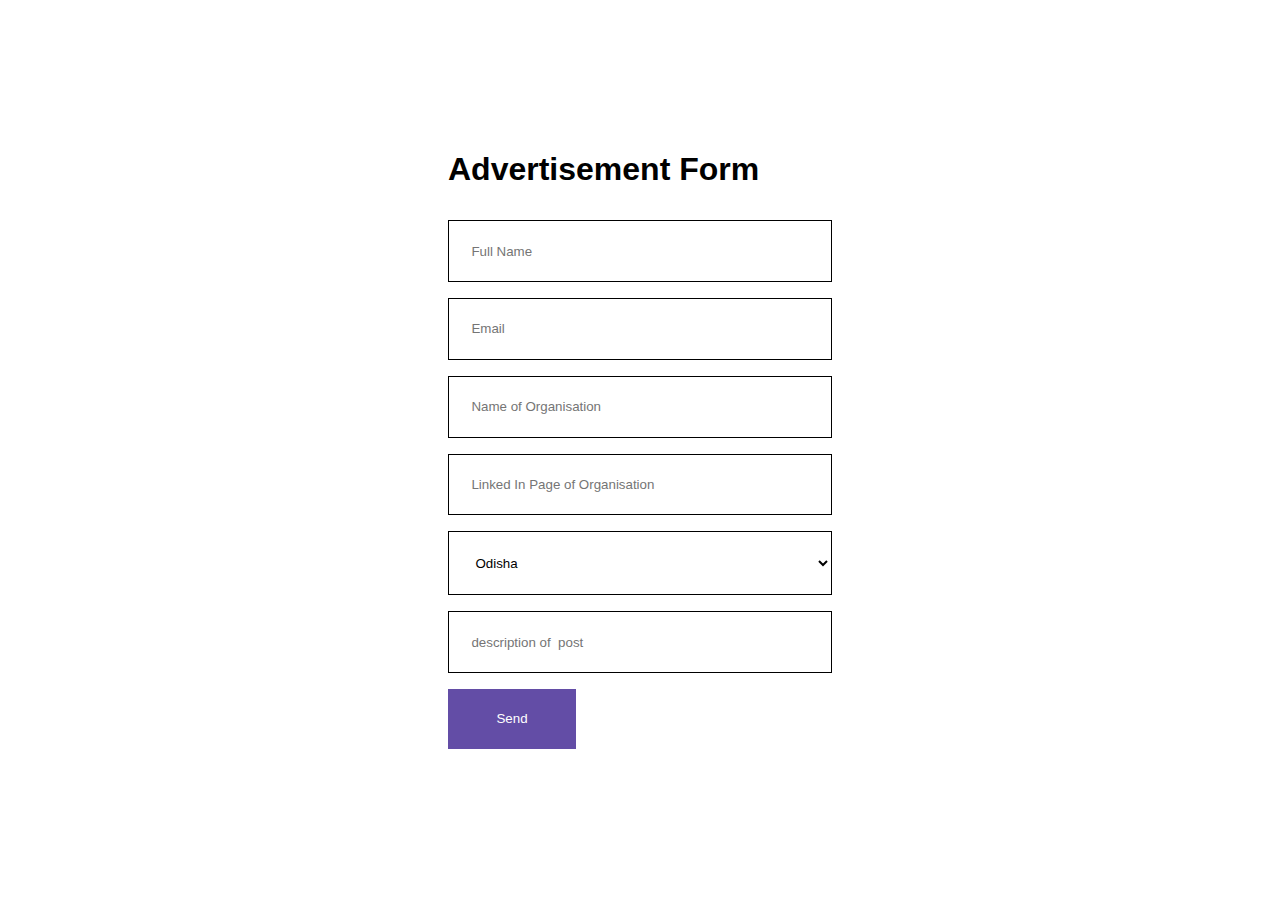
<file: casic/index.html>
<!DOCTYPE html>
<html lang="en">
<head>
    <meta charset="UTF-8">
    <meta http-equiv="X-UA-Compatible" content="IE=edge">
    <meta name="viewport" content="width=device-width, initial-scale=1.0">
    <title>HTML Advertisement Form Submission</title>
    <link rel="stylesheet" href="./style.css">
</head>
<body>
    <div class="container">
        <h1>Advertisement Form</h1>
        <form action="advertise.php" method="POST">
            <input type="text" name="name" placeholder="Full Name" required>
            <input type="email" name="email" placeholder="Email" required>
            <input type="text" name="organisation" placeholder="Name of Organisation" required>
            <input type="text" name="linked_profile" placeholder="Linked In Page of Organisation">
            <select name="state" >
                <option value='odisha'>Odisha</option>
                <option value='west_bengal'>west Bengal</option>
                <option value='bihar'>Bihar</option>
                <option value='maharahtra'>Maharashtra</option>
                <option value='kerela'>Kerela</option>
                <option value='gujarat'>Gujarat</option>
                <option value='rajasthan'>Rajasthan</option>
                <option value='tamil_naidu'>Tamil Naidu</option>
            </select>
            <input type="text" name="description1" placeholder="description of  post" required>
            <button type="submit">Send</button>
        </form>
    </div>
    
</body>
</html>
</file>
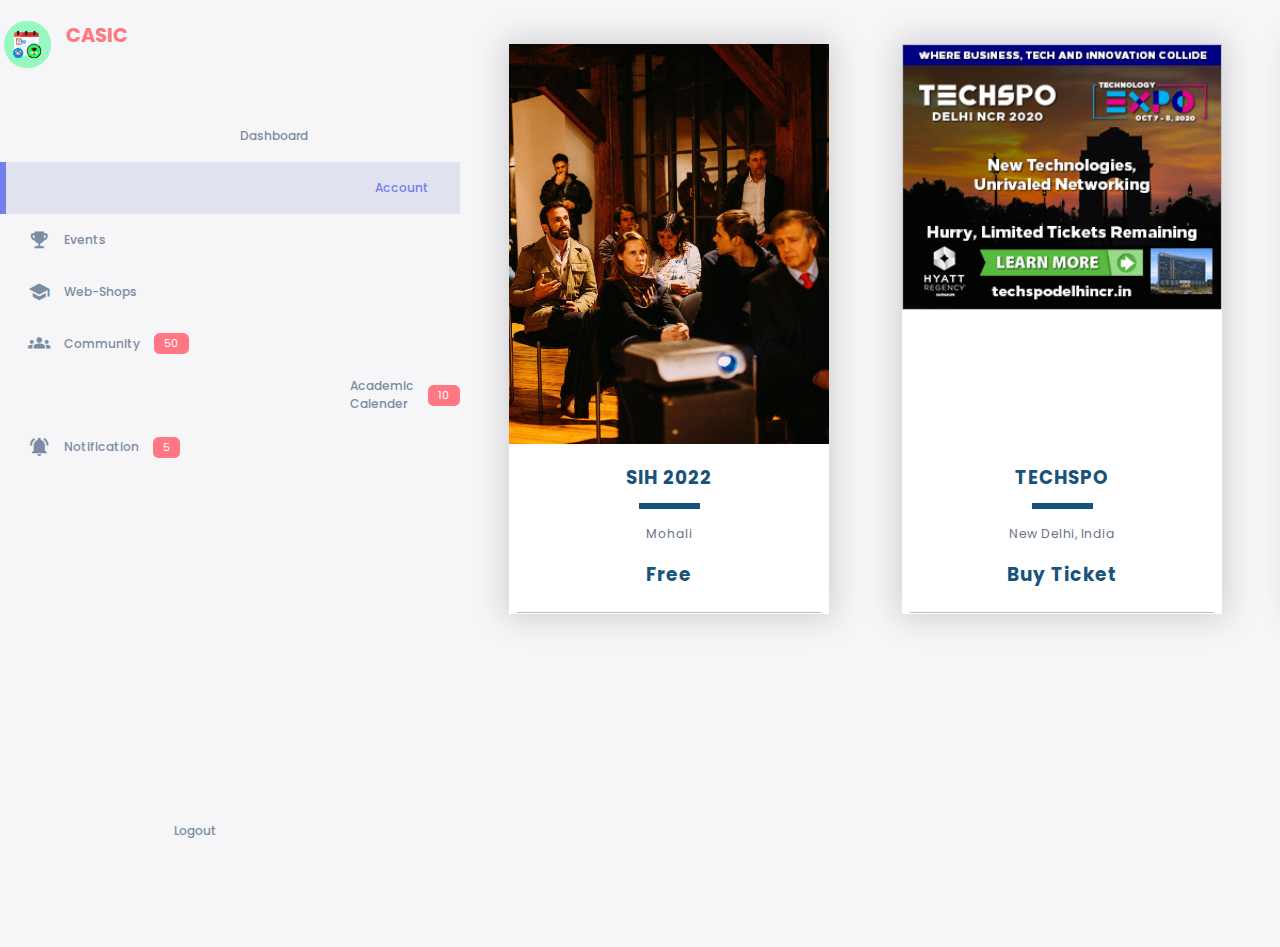
<file: casic_signup/DASHBOARD/index.html>
<html lang="en">
<head>
    <meta charset="UTF-8">
    <meta http-equiv="X-UA-Compatible" content="IE=edge">
    <meta name="viewport" content="width=device-width, initial-scale=1.0">
    <title>Responsive Dashboard</title>
    <!--MATERTIAL CDN-->
    <link href="https://fonts.googleapis.com/icon?family=Material+Icons+Sharp" rel="stylesheet">

    <!--STYLESHEET CDN-->
    <link rel="stylesheet" href="./style.css">
</head>
<body>
    <div class="container">
        <aside>
            <div class="top">
                <div class="logo">
                    <img src="images/logo1.png">
                    <h2><span class="danger">CASIC</span> </h2>
                </div>
                <div class="close" id="close-btn">
                <span class="material-icons-sharp">close</span>                        
                </div>
            </div>
            <div class="sidebar">
            <a href="#">
                <span class="material-icons-sharp">grid_view</span>
                <h3>Dashboard</h3>
            </a>
            <a href="#" class="active">
                <span class="material-icons-sharp">manage_accounts</span>
                <h3>Account</h3>
            </a>
            <a href="#">
                <span class="material-icons-sharp">emoji_events</span>
                <h3>Events</h3>
            </a>
            <a href="#">
                <span class="material-icons-sharp">school</span>
                <h3>Web-Shops</h3>
            </a>            
            <a href="#">
                <span class="material-icons-sharp">groups</span>
                <h3>Community</h3>
                <span class="message-count" >50</span>
            </a>
            <a href="https://casic-calendar.netlify.app/">
                <span class="material-icons-sharp">calendar_month</span>
                <h3>Academic Calender</h3>
                <span class="message-count" >10</span>                
            </a>            
            <a href="#">
                <span class="material-icons-sharp">notifications_active</span>
                <h3>Notification</h3>
                <span class="message-count" >5</span>
            </a>
            <a href="#">
                <span class="material-icons-sharp">logout</span>
                <h3>Logout</h3>
            </a>
            </div>                  
        </aside>

        <!--------------------------------END OF ASIDE-------------------------------------------------------->
        <main>
            
            <div class="container">
                <div class="item-container">
                    <div class="img-container">
                        <img src="./images_dash/img1.jpg" alt="Event image">
                    </div>
        
                    <div class="body-container">
                        <div class="overlay"></div>
        
                        <div class="event-info">
                            <p class="title">SIH 2022</p>
                            <div class="separator"></div>
                            <p class="info">Mohali</p>
                            <p class="price">Free</p>
        
                            <div class="additional-info">
                                <p class="info">
                                    <i class="fas fa-map-marker-alt"></i>
                                    Chandigarh University
                                </p>
                                <p class="info">
                                    <i class="far fa-calendar-alt"></i>
                                    Wed, Aug 24, 10:00 AM EDT
                                </p>
        
                                <p class="info description">
                                    Welcome! Everyone has a unique perspective after reading a book, and we would love you
                                    to share yours with us! We meet one Sunday evening <span>more...</span>
                                </p>
                            </div>
                        </div>
                        <button class="action">Book it</button>
                    </div>
                </div>
        
                <div class="item-container">
                    <div class="img-container">
                        <img src="./images_dash/img2.png" alt="Event image">
                    </div>
        
                    <div class="body-container">
                        <div class="overlay"></div>
        
                        <div class="event-info">
                            <p class="title">TECHSPO</p>
                            <div class="separator"></div>
                            <p class="info">New Delhi, India</p>
                            <p class="price">Buy Ticket</p>
        
                            <div class="additional-info">
                                <p class="info">
                                    <i class="fas fa-map-marker-alt"></i>
                                    245 W 52nd St, New York
                                </p>
                                <p class="info">
                                    <i class="far fa-calendar-alt"></i>
                                    Sat, Sep 19, 10:00 AM EDT
                                </p>
        
                                <p class="info description">
                                    Welcome! Everyone has a unique perspective after reading a book, and we would love you
                                    to share yours with us! We meet one Sunday evening <span>more...</span>
                                </p>
                            </div>
                        </div>
                        <button class="action">Book it</button>
                    </div>
                </div>
        
                <div class="item-container">
                    <div class="img-container">
                        <img src="./images_dash/img3.jpg" alt="Event image">
                    </div>
        
                    <div class="body-container">
                        <div class="overlay"></div>
        
                        <div class="event-info">
                            <p class="title">The NY Festival</p>
                            <div class="separator"></div>
                            <p class="info">New York, NY</p>
                            <p class="price">70$</p>
        
                            <div class="additional-info">
                                <p class="info">
                                    <i class="fas fa-map-marker-alt"></i>
                                    245 W 52nd St, New York
                                </p>
                                <p class="info">
                                    <i class="far fa-calendar-alt"></i>
                                    Sat, Sep 19, 10:00 AM EDT
                                </p>
        
                                <p class="info description">
                                    Welcome! Everyone has a unique perspective after reading a book, and we would love you
                                    to share yours with us! We meet one Sunday evening <span>more...</span>
                                </p>
                            </div>
                        </div>
                        <button class="action">Book it</button>
                    </div>
                </div>
        
                <div class="item-container">
                    <div class="img-container">
                        <img src="./images_dash/img4.jpg" alt="Event image">
                    </div>
        
                    <div class="body-container">
                        <div class="overlay"></div>
        
                        <div class="event-info">
                            <p class="title">Tech Bubble Conf</p>
                            <div class="separator"></div>
                            <p class="info">New York, NY</p>
                            <p class="price">35$</p>
        
                            <div class="additional-info">
                                <p class="info">
                                    <i class="fas fa-map-marker-alt"></i>
                                    245 W 52nd St, New York
                                </p>
                                <p class="info">
                                    <i class="far fa-calendar-alt"></i>
                                    Sat, Sep 19, 10:00 AM EDT
                                </p>
        
                                <p class="info description">
                                    Welcome! Everyone has a unique perspective after reading a book, and we would love you
                                    to share yours with us! We meet one Sunday evening <span>more...</span>
                                </p>
                            </div>
                        </div>
                        <button class="action">Book it</button>
                    </div>
                </div>
            </div>
           
        </main>
        <!--------------------------------END OF MAIN------------------------------------------------->
        <div class="right">
            <div class="top">
                <button id="menu-btn">
                    <span class="material-icons-sharp">menu</span>
                </button>
                <div class="theme-toggler">
                    <span class="material-icons-sharp active">light_mode</span>
                    <span class="material-icons-sharp">dark_mode</span>
                </div>
                <div class="profile">
                    <div class="info">
                        <p>Hey,<b>Harsh Kumar</b></p>
                        <small class="text-muted">Admin</small>
                    </div>
                    <div class="profile-photo">
                        <img src="./images/profile-1.jpg" >
                    </div>
                </div>
            </div>
            <!----------------------END OF TOP---------------------->
            <div class="recent-updates">
                <h2>Recents</h2>
                <div class="updates">
                    <div class="update">
                        <div class="profile-photo">
                            <img src="./images/profile-2.jpg">
                        </div>
                        <div class="message">
                            <p><b>Madhur Patel</b> also participated in
                            VIT Tech week.</p>
                            <small class="">10 Minutes Ago!</small>
                        </div>
                    </div>
                    <div class="update">
                        <div class="profile-photo">
                            <img src="./images/profile-3.jpg">
                        </div>
                        <div class="message">
                            <p><b>Shashank Suggala</b> also participated in
                                 IITB E-CELL 
                                 Mania  .</p>
                            <small class="">4 Hours Ago!</small>
                        </div>
                    </div>
                    <div class="update">
                        <div class="profile-photo">
                            <img src="./images/profile-4.jpg">
                        </div>
                        <div class="message">
                            <p><b>Sweta Soundarya</b> also registered for SIH 2022.</p>
                            <small class="">6 Hours Ago!</small>
                        </div>
                    </div>
                    <div class="update">
                        <div class="profile-photo">
                            <img src="./images/profile-4.jpg">
                        </div>
                        <div class="message">
                            <p><b>Sushrith Reddy</b> also registered NIT CodeFest.</p>
                            <small class="">23 Hours Ago!</small>
                        </div>
                    </div>

                </div>
                </div>
                <!-----------------------END OF RECENT UPDATES----------------->
                <div class="sales-analytics">
                    <h2>SCOPES</h2>
                    <div class="item online">
                        <div class="icon">
                            <span class="material-icons-sharp">alarm_add</span>
                        </div>
                        <div class="right">
                            <div class="info">
                                <h3>Online Internships</h3>
                                <small class="text-muted">Last 24 Hours!</small>
                            </div>
                            <h5 class="success">+5new</h5>
                            <h3>10</h3>
                        </div>
                    </div>
                    <div class="item offline">
                        <div class="icon">
                            <span class="material-icons-sharp">alarm_add</span>
                        </div>
                        <div class="right">
                            <div class="info">
                                <h3>Offline Internships</h3>
                                <small class="text-muted">Last 24 Hours!</small>
                            </div>
                            <h5 class="success">+2new</h5>
                            <h3>4</h3>
                        </div>
                    </div>
                    <div class="item tasks">
                        <div class="icon">
                            <span class="material-icons-sharp">alarm_add</span>
                        </div>
                        <div class="right">
                            <div class="info">
                                <h3>Research Program</h3>
                                <small class="text-muted">Last 24 Hours!</small>
                            </div>
                            <h5 class="success">+2new</h5>
                            <h3>3</h3>
                        </div>
                    </div>
                    <div class="item add-product">
                        <div>
                            <span class="material-icons-sharp">add_task</span>
                            <h3>Add Tasks</h3>
                        </div>

                    </div>

                </div>

            </div>

        </div>
    </div>
    <script src="./index.js"></script>
 
</body>
</html>
</file>
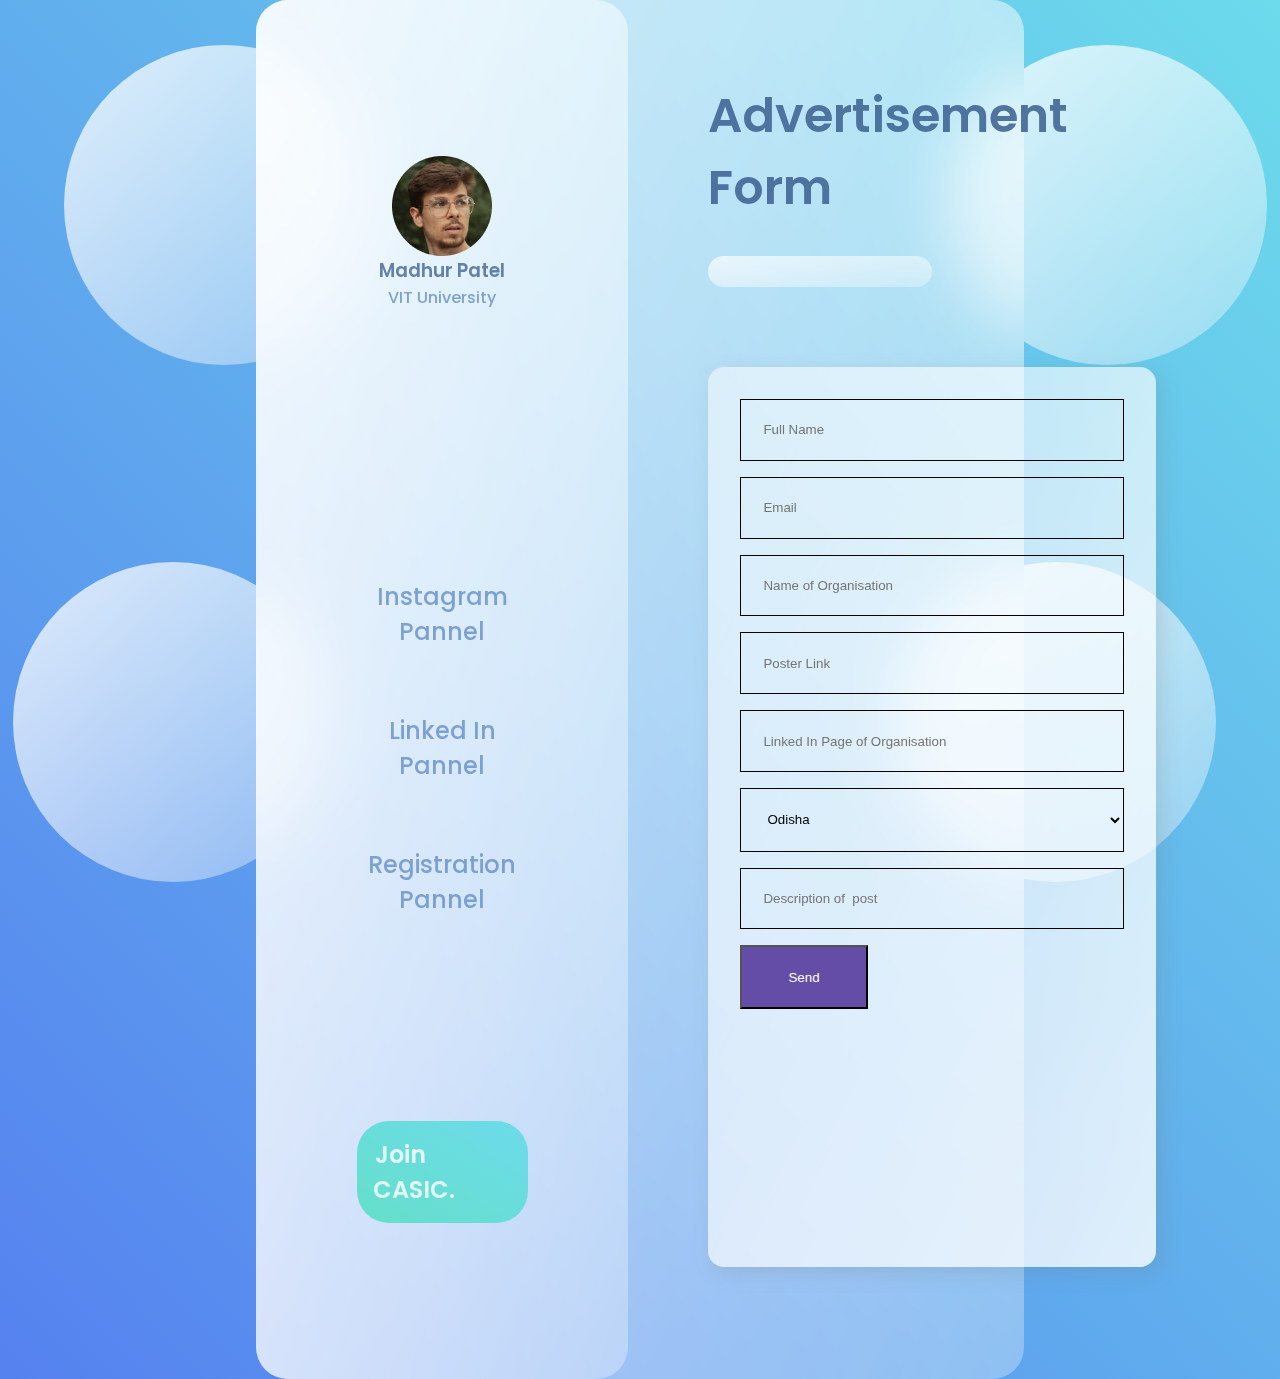
<file: casic_signup/publicize/index.html>
<html lang="en">
  <head>
    <meta charset="UTF-8" />
    <meta name="viewport" content="width=device-width, initial-scale=1.0" />
    <title>CASIC forms</title>
    <link rel="preconnect" href="https://fonts.gstatic.com" />
    <link
      href="https://fonts.googleapis.com/css2?family=Poppins:wght@400;500;700&display=swap"
      rel="stylesheet"
    />
    <link rel="stylesheet" href="./style.css" />
  </head>
  <body>
    <main>
      <section class="glass">
        <div class="dashboard">
          <div class="user">
            <img src="./images/avatar.png" alt="" />
            <h3>Madhur Patel</h3>
            <p>VIT University</p>
          </div>
          <div class="links">
            <div class="link">
              <h2></h2>
            </div>
            <div class="link">
              <h2>Instagram Pannel</h2>
            </div>
            <div class="link">
              <h2>Linked In Pannel</h2>
            </div>
            <div class="link">
              <h2>Registration Pannel</h2>
            </div>
          </div>
          <div class="pro">
            <h2>Join  CASIC.</h2>
          </div>
        </div>
        <div class="games">
          <div class="status">
            <h1>Advertisement Form</h1>
            <input type="text" />
          </div>

            <div class="container">

              
              <div class="cards">
                <div class="card">
                  <div class="card-info">
                    <form action="advertise.php" method="POST">
                      <input type="text" name="name" placeholder="Full Name" required>
                      <input type="email" name="email" placeholder="Email" required>
                      <input type="text" name="organisation" placeholder="Name of Organisation" required>
                      <input type="text" name="poster" placeholder="Poster Link" required>
                      <input type="text" name="linked_profile" placeholder="Linked In Page of Organisation">
                      <select name="state" >
                          <option value='odisha'>Odisha</option>
                          <option value='west_bengal'>west Bengal</option>
                          <option value='bihar'>Bihar</option>
                          <option value='maharahtra'>Maharashtra</option>
                          <option value='kerela'>Kerela</option>
                          <option value='gujarat'>Gujarat</option>
                          <option value='rajasthan'>Rajasthan</option>
                          <option value='tamil_naidu'>Tamil Naidu</option>
                      </select>
                      <input type="text" name="description1" placeholder="Description of  post" required>
                      <button type="submit">Send</button>
                  </form>
                  </div>
                </div>




            </div>
          



          </div>
        </div>
      </section>
    </main>
    <div class="circle1"></div>
    <div class="circle2"></div>
    <div class="circle3"></div>
    <div class="circle4"></div>

  </body>
</html>
</file>
<file: casic/style.css>
* {
    margin: 0;
    padding: 0;
    outline: 0;
    border: 0;
}
body {
    height: 100vh;
    font-family: Arial, Helvetica, sans-serif;
    display: grid;
    place-items: center;
}
h1 {
    margin-bottom: 2rem;
}

form {
    display: flex;
    flex-direction: column;
    width: 24rem;
    gap: 1rem;
}

input,
select,
textarea {
    padding: 1.4rem;
    background: transparent;
    border: 1px solid black;
}
textarea {
    height: 6rem;
}

button {
    width: 8rem;
    padding: 1.4rem;
    cursor: pointer;
    background: #634da6;
    color: white;
}
</file>
<file: casic_signup/DASHBOARD/style.css>
@import url('https://fonts.googleapis.com/css2?family=Poppins:wght@300;400;500;600;700;800&display=swap');


/*---------------Root variables-------------*/
:root {
    --color-primary: #7380ec;
    --color-danger: #ff7782;
    --color-success: #41f1b6;
    --color-warning: #ffbb55;
    --color-white: #fff;
    --color-info-dark: #7d8da1;
    --color-info-light: #dce1eb;
    --color-dark: #363949;
    --color-light: rgba(132, 139, 200, 0.18);
    --color-primary-variant: #111e88;
    --color-dark-variant: #677483;
    --color-background: #f6f6f9;

    

    --card-border-radius: 2rem;
    --border-radius-1: 0.4rem;
    --border-radius-2: 0.8rem;
    --border-radius-3: 1.2rem;

    --card-padding: 1.8rem;
    --padding-1: 1.2rem;

    --box-shadow:  0 2rem 3rem var(--color-light);
}    
/*-----------------------------DARK THEME VARIABLES----------------------------------------*/
.dark-theme-variables {
    --color-background: #181a1e;
    --color-white: #202528;
    --color-dark: #edeffd;
    --color-dark-variant: #a3bdcc;
    --color-light: rgba(0, 0, 0, 0.4);
    box-shadow: 0 2rem 3rem var(--color-light);
    
}
    





* {
    margin: 0;
    padding: 0;
    outline: 0;
    appearance: none;
    border: 0;
    text-decoration: none;
    list-style: none;
    box-sizing: border-box;
}

html {
    font-size: 14px;
}
body {
    width: 100vw;
    height: 100vh;
    font-family: poppins, sans-serif;
    font-size: 0.88rem;
    background: var(--color-background);
    user-select: none;
    overflow-x: hidden;
    color: var(--color-dark);
}
.container{
    display: grid;
    width: 96%;
    margin: 0 auto;    
    gap: 1.8rem;
    grid-template-columns: 14rem auto 23rem;
}
a {
    color: var(--color-dark);
}

img {
    display: block;
    width: 100%;
}

h1 {
    font-weight: 800;
    font-size: 1.8rem;
}
h2 {
    font-size: 1.4rem;
}
h3 {
    font-size: 0.87rem;
}
h4{
    font-size: 0.8rem;
}
h5 {
    font-size: 0.77rem;
}
small {
    font-size: 0.75rem;
}
.profile-photo{
    width: 2.8rem;
    height: 2.8rem;
    border-radius: 50%;
    overflow-x: hidden;
}
.text-muted {
    color: var(--color-info-dark);
}
p {
    color: var(--color-dark-variant);
}
b {
    color: var(--color-dark);
}
.primary {
    color: var(--color-primary);
}
.danger {
    color: var(--color-danger);
}
.success {
    color: var(--color-success);
}
.warning {
    color: var(--color-warning);
}
aside {
    height: 100vh;
    
}
aside .top {
    display: flex;
    align-items: center;
    justify-content: space-between;
    margin-top: 1.4rem;
}
aside .logo{
    display: flex;
    gap: 0.8rem;
}
aside .logo img {
    width: 3.9rem;
    height: 3.5rem;
}
aside .close {
    display: none;
}
/************Sidebar************/
aside .sidebar {
    display: flex;
    flex-direction: column;
    height: 86vh;
    position: relative;
    top: 3rem;
}
aside h3 {
    font-weight: 500;
}
aside .sidebar a {
    display: flex;
    color: var(--color-info-dark);
    margin-left: 2rem;
    gap: 1rem;
    align-items: center;
    position: relative;
    height: 3.7rem;
    transition: all 300ms ease;
}
aside .sidebar a span {   
    font-size: 1.6rem;
    transition: all 300ms; 
}
aside .sidebar a:last-child{
    position: absolute;
    bottom: 2rem;
    width: 100%;
}
aside .sidebar  a.active {
    background: var(--color-light);
    color: var(--color-primary);
    margin-left: 0;
}
aside .sidebar a.active::before {
    content: '';
    width: 6px;
    height: 100%;
    background: var(--color-primary);
}
aside .sidebar a.active span {
    color: var(--color-primary);
    margin-left: calc(1rem - 3px);
}
aside .sidebar a:hover {
    color: var(--color-primary);
}
aside .sidebar a:hover span {
    margin-left: 1rem;
}
aside .sidebar .message-count{
    background: var(--color-danger);
    color: var(--color-white);
    padding: 2px 10px;
    font-size: 11px;
    border-radius: var(--border-radius-1);
}
/*===============================events=============================*/
.action {
    color: #fff;
    border: 3px solid #fff;
    background-color: transparent;
    position: absolute;
    top: -100px;
    left: 50%;
    transform: translateX(-50%);
    width: 60%;
    outline: none;
    cursor: pointer;
    padding: 12px;
    text-transform: uppercase;
    font-size: 1.3em;
    font-weight: bold;
    letter-spacing: 2px;
    transition: background-color 0.4s, top 0.4s;
}
.item-container:hover .action {
    top: 50px;
}

.action:hover {
    background-color: rgba(255, 255, 255, 0.2);
}
.title,
.price {
    color: #18537a;
    font-size: 1.5em;
    font-weight: bold;
    letter-spacing: 1px;
    margin: 12px;
}

.info {
    letter-spacing: 0.5px;
    margin-bottom: 6px;
}

.separator {
    width: 20%;
    height: 6px;
    background-color: #17537a;
    margin-bottom: 16px;
}

.additional-info {
    border-top: 1px solid #bbb;
    margin-top: 12px;
    padding: 28px;
    padding-bottom: 0;
}

.additional-info .info {
    font-size: 0.9em;
    margin-bottom: 20px;
    text-align: center;
}

.info i {
    color: #18537a;
    font-size: 1.1em;
    margin-right: 4px;
}

.info span {
    color: #18537a;
    font-weight: bolder;
}
.container {
    width: 100%;
    display: flex;
    
    
}

.item-container {
    position: relative;
    margin: 24px;
    width: 320px;
    height: 570px;
    overflow: hidden;
    background-color: #fff;
    box-shadow: 0 0 30px 5px rgba(0, 0, 0, 0.15);
    cursor: pointer;
}

.img-container,
.body-container {
    position: absolute;
    top: 0;
    left: 0;
    width: 100%;
    height: 100%;
}

.img-container img {
    width: 100%;
}

.body-container {
    position: relative;
}

.overlay {
    position: relative;
    width: 100%;
    height: 400px;
    background-color: rgba(24, 83, 122, 0.6);
    opacity: 0;
    transition: height linear 0.4s, opacity linear 0.2s;
}

.item-container:hover .overlay {
    opacity: 1;
    height: 150px;
}

.event-info {
    background-color: #fff;
    display: flex;
    flex-direction: column;
    justify-content: center;
    align-items: center;
    padding: 8px;
}
/*--------------------------------MAIN-------------------------------*/
main {
    margin-top: 1.4rem;
}
main .date {
    display: inline-block;
    background: var(--color-light);
    border-radius: var(--border-radius-1);
    margin-top: 1rem;
    padding: 0.5rem 1.6rem;
}
main .date input[type='date']{
    background: transparent;
    color: var(--color-dark);
}
main .insights {
    display: grid;
    grid-template-columns: repeat(3, 1fr);
    gap: 1.6rem;
}
main .insights > div {
    background: var(--color-white);
    padding: var(--card-padding);
    border-radius: var(--card-border-radius);
    margin-top: 1rem;
    box-shadow: var(--box-shadow);
    transition: all 400ms ease;
}
main .insights > div:hover {
    box-shadow: none;
}
main .insights > div span {
    background: var(--color-primary);
    padding: 0.5rem;
    border-radius: 50%;
    color: var(--color-white);
    font-size: 2rem;
}
main .insights > div.expenses span {
    background: var(--color-danger);
}
main .insights > div.income span {
    background: var(--color-success);
}
main .insights > div .middle {
    display: flex;
    align-items: center;
    justify-content: space-between;
}
main .insights h3{
    margin: 1rem 0 0.6rem;
    font-size: 1rem;
}
main .insights .progress {
    position: relative;
    width: 92px;
    height: 92px;
    border-radius: 50%;
}
 main .insights svg {
     width: 7rem;
     height: 7rem;
}
 main .insights svg circle{
     fill: none;
     stroke: var(--color-primary);
     stroke-width: 14;
     stroke-linecap: round;
     transform: translate(5px, 5px);
     stroke-dasharray: 110;
     stroke-dashoffset: 92;     
}
 main .insights .sales svg circle {
     stroke-dashoffset: -30;
     stroke-dasharray: 200;
}
 main .insights .expenses svg circle {
      stroke-dashoffset: 20;
      stroke-dasharray: 80;
}
main .insights .income svg circle {
    stroke-dashoffset: 35;
    stroke-dasharray: 110;
}
main .insights .progress .number {
    position: absolute;
    top: 0;
    left: 0;
    height: 100%;
    width: 100%;
    display: flex;
    justify-content: center;
    align-items: center;
}
main .insights small {
    margin-top: 1.3rem;
    display: block;
}
/*----------------------------------RECENT EVENTS------------------------------------*/
main .recent-orders {
    margin-top: 2rem;
}
main .recent-orders {
    margin-bottom: 0.8rem;
}
main .recent-orders table {
    background: var(--color-white);
    width:  100%;
    border-radius: var(--card-border-radius);
    padding: var(--card-padding);
    text-align: center;
    box-shadow: var(--box-shadow);
    transition: all 300ms ease;
}
main .recent-orders table:hover {
    box-shadow: none;
}
main table tbody td {
    height: 2.8rem;
    border-bottom: 1px solid var(--color-light);
    color: var(--color-dark-variant);
}
main table tbody tr:last-child td {
    border: none;
}
main .recent-orders a{
    text-align: center;
    display: block;
    margin: 1rem auto;
    color: var(--color-primary)
}
/**********************Right*********************************************/
.right {
    margin-top: 1.4rem;
}
.right .top {
    display: flex;
    justify-content: end;
    gap: 2rem;
}
.right .top button {
    display: none;
}
.right .theme-toggler {
    background: var(--color-light);
    display: flex;
    justify-content: space-between;
    align-items: center;
    height: 1.6rem;
    width: 4.2rem;
    cursor: pointer;
    border-radius: var(--border-radius-1);
}
.right .theme-toggler span {
    font-size: 1.2rem;
    width: 50%;
    height: 100%;
    display: flex;
    align-items: center;
    justify-content: center;
}
.right .theme-toggler span.active {
    background: var(--color-primary);
    color: white;
    border-radius: var(--border-radius-1);
}
.right .top .profile {
    display: flex;
    gap: 2rem;
    text-align: right;
}
/*****************RECENT UPDATES******************************************/
.right .recent-updates {
    margin-top: 1rem;
}
.right.recent-updates h2{
    margin-bottom: 0.8rem;
}
.right .recent-updates .updates {
    background: var(--color-white);
    padding: var(--card-padding);
    border-radius: var(--card-border-radius);
    box-shadow: var(--box-shadow);
    transition: all 300ms ease;
}
.right .recent-updates .updates:hover{
    box-shadow: none;
}
.right .recent-updates .updates .update{
    display: grid;
    grid-template-columns: 2.6rem auto;
    gap: 1rem;
    margin-bottom: 1rem;
}


/*******************************Task Analytics*****************************************/
.right.sales-analytics {
    margin-top: 2rem;
}
.right .sales-analytics h2 {
    margin-bottom: 0.8rem;
}
.right .sales-analytics .item {
    background: var(--color-white);
    display: flex;
    align-items: center;
    gap: 1rem;
    margin-bottom: 0.7rem;
    padding: 1.4rem var(--card-padding);
    border-radius: var(--border-radius-3);
    box-shadow: var(--box-shadow);
    transition: all 250ms ease;
}
.right .sales-analytics .item:hover{
    box-shadow: none;
}
.right .sales-analytics .item .right {
    display: flex;
    justify-content: space-between;
    align-items: start;
    margin: 0;
    width: 100%;
}
.right .sales-analytics .item .icon {
    padding: 0.6rem;
    color: var(--color-white);
    border-radius: 50%;
    background: var(--color-primary);
    display: flex;
}
.right .sales-analytics .item.offline .icon {
    background: var(--color-danger);
}
.right .sales-analytics .item.tasks .icon {
    background: var(--color-success);
}
.right .sales-analytics .add-product {
    background-color: transparent;
    border: 2px dashed var(--color-primary);
    color: var(--color-primary);
    display: flex;
    align-items: center;
    justify-content: center;
}
.right .sales-analytics .add-product div {
    display: flex;
    align-items: center;
    gap: 0.6rem;
}
.right .sales-analytics .add-product div h3{
    font-weight: 600;
}
/*****************************Media Queries*(Tablets/Small Laptops)*********************************/
@media screen and (max-width: 1200px) {
    .container{
        width: 94%;
        grid-template-columns: 7rem auto 23rem;
    }
    aside .logo h2 {
        display: none;
    }
    aside .sidebar h3{
        display: none;
    }
    aside .sidebar a {
        width: 5.6rem;
    }
    aside .sidebar a:last-child {
        position: relative;
        margin-top: 1.8rem;
    }
    main .insights {
        grid-template-columns: 1fr;
        gap: 0;
    }
    main .recent-orders{
        width: 94%;
        position: absolute;
        left: 50%;
        transform: translateX(-50%);
        margin: 2rem 0 0 8.8rem;
    }
    main  .recent-orders table {
        width: 83vw;
    }
    main table thead tr th:last-child,
    main table thead tr th:first-child {
        display: none;
    }
    main table tbody tr td:last-child,
    main table tbody tr td:first-child {
        display: none;
    } 
}
 /*****************************Media Queries* SMALL TABLETS AND MOBILES*********************************/   
@media screen and (max-width: 768px) {
    .container{
        width: 100%;
        grid-template-columns: 1fr;
    }
    aside {
        position: fixed;
        left: -100%;
        background: var(--color-white);
        width: 18rem;
        z-index: 3;
        box-shadow: 1rem 3rem 4rem var(--color-light);
        height: 100vh;
        padding-right: var(--card-padding);
        display: none;
        animation: showMenu 400ms ease forwards;
    }
    @keyframes showMenu {
        to {
            left: 0;
        }
    }    
    
    aside .logo {
        margin-left: 1rem;
    }
    aside .logo h2 {
        display: inline;
    }
    aside .sidebar h3 {
        display: inline;
    }
    aside .sidebar a{
        width: 100%;
        height: 3.4rem;
    }
    aside .sidebar a{
        width: 100%;
        height: 3.4rem;
    }
    aside .sidebar a:last-child{
        position: absolute;
        bottom: 5rem;
    }
    aside .close {
        display: inline-block;
        cursor: pointer;
    }
    main {
        margin-top: 8rem;
        padding: 0 1rem;
    }
    main .recent-orders {
        position: relative;
        margin: 3rem 0 0 0;
        width: 100%;
    }
    main .recent-orders table {
        width: 100%;
        margin: 0;
    }
    .right {
        width: 94%;
        margin: 0 auto 4rem;
    }
    .right .top {
        position: fixed;
        top: 0;
        left: 0;
        align-items: center;
        padding: 0 0.8rem;
        height: 4.6rem;
        background: var(--color-white);
        width: 100%;
        margin: 0;
        z-index: 2;
        box-shadow: 0 1rem 1rem var(--color-light);
    }
    .right .top .theme-toggler {
        width: 4.4rem;
        position: absolute;
        left: 66%;
    }
    .right .profile .info {
        display: none;
    }
    .right .top button {
        display: inline-block;
        background: transparent;
        cursor: pointer;
        color: var(--color-dark);
        position: absolute;
        left: 1rem;
    }
    .right .top button span {
        font-size: 2rem;
    }
}
</file>
<file: casic_signup/publicize/style.css>
* {
  margin: 0;
  padding: 0;
  box-sizing: border-box;
}

h1 {
  color: #426696;
  font-weight: 600;
  font-size: 3rem;
  opacity: 0.9;
  margin-bottom: 2rem;
}
h2,
p {
  color: #658ec6;
  font-weight: 500;
  opacity: 0.8;
}

h3 {
  color: #426696;
  font-weight: 600;
  opacity: 0.8;
}

main {
  font-family: "Poppins", sans-serif;
  min-height: 100vh;
  background: linear-gradient(to right top, #5581ef, #6cdbeb);
  display: flex;
  align-items: center;
  justify-content: center;
}

.glass {
  background: white;
  min-height: 80vh;
  width: 60%;
  background: linear-gradient(
    to right bottom,
    rgba(255, 255, 255, 0.7),
    rgba(255, 255, 255, 0.3)
  );
  border-radius: 2rem;
  z-index: 2;
  backdrop-filter: blur(2rem);
  display: flex;
}
.circle1,
.circle2,.circle3,.circle4 {
  background: white;
  background: linear-gradient(
    to right bottom,
    rgba(255, 255, 255, 0.8),
    rgba(255, 255, 255, 0.3)
  );
  height: 20rem;
  width: 20rem;
  position: absolute;
  border-radius: 50%;
}

.circle1 {
  top: 5%;
  right: 1%;
}
.circle2 {
  bottom: 2%;
  left: 1%;
}
.circle3 {
  bottom: 2%;
  right: 5%;
}
.circle4 {
  top: 5%;
  left: 5%;
}

.dashboard {
  flex: 1;
  display: flex;
  flex-direction: column;
  align-items: center;
  justify-content: space-evenly;
  text-align: center;
  background: linear-gradient(
    to right bottom,
    rgba(255, 255, 255, 0.7),
    rgba(255, 255, 255, 0.3)
  );
  border-radius: 2rem;
}
.link {
  display: flex;
  margin: 2rem 0rem;
  padding: 1rem 5rem;
  align-items: center;
}
.link h2 {
  padding: 0rem 2rem;
}

.games {
  flex: 2;
}

.pro {
  background: linear-gradient(to right top, #65dfc9, #6cdbeb);
  border-radius: 2rem;
  color: white;
  padding: 1rem;
  position: relative;
}

.pro img {
  position: absolute;
  top: -10%;
  right: 10%;
}
.pro h2 {
  width: 40%;
  color: white;
  font-weight: 600;
}

/* GAMES */
.status {
  margin-bottom: 3rem;
}

.status input {
  background: linear-gradient(
    to right bottom,
    rgba(255, 255, 255, 0.7),
    rgba(255, 255, 255, 0.3)
  );
  border: none;
  width: 50%;
  padding: 0.5rem;
  border-radius: 2rem;
}

.games {
  margin: 5rem;
  display: flex;
  flex-direction: column;
  justify-content: space-evenly;
}

.card {
  display: flex;
  background: linear-gradient(
    to left top,
    rgba(255, 255, 255, 0.8),
    rgba(255, 255, 255, 0.5)
  );
  border-radius: 1rem;
  margin: 2rem 0rem;
  padding: 2rem;
  height: 100vh;
  box-shadow: 6px 6px 20px rgba(122, 122, 122, 0.212);
  justify-content: space-between;
}
form {
  display: flex;
  flex-direction: column;
  width: 24rem;
  gap: 1rem;
}

input,
select,
textarea {
    padding: 1.4rem;
    background: transparent;
    border: 1px solid black;
}
textarea {
    height: 6rem;
}



.card-info {
  display: flex;
  flex-direction: column;
  justify-content: space-between;
}

button {
  width: 8rem;
  padding: 1.4rem;
  cursor: pointer;
  background: #634da6;
  color: white;
}
</file>
